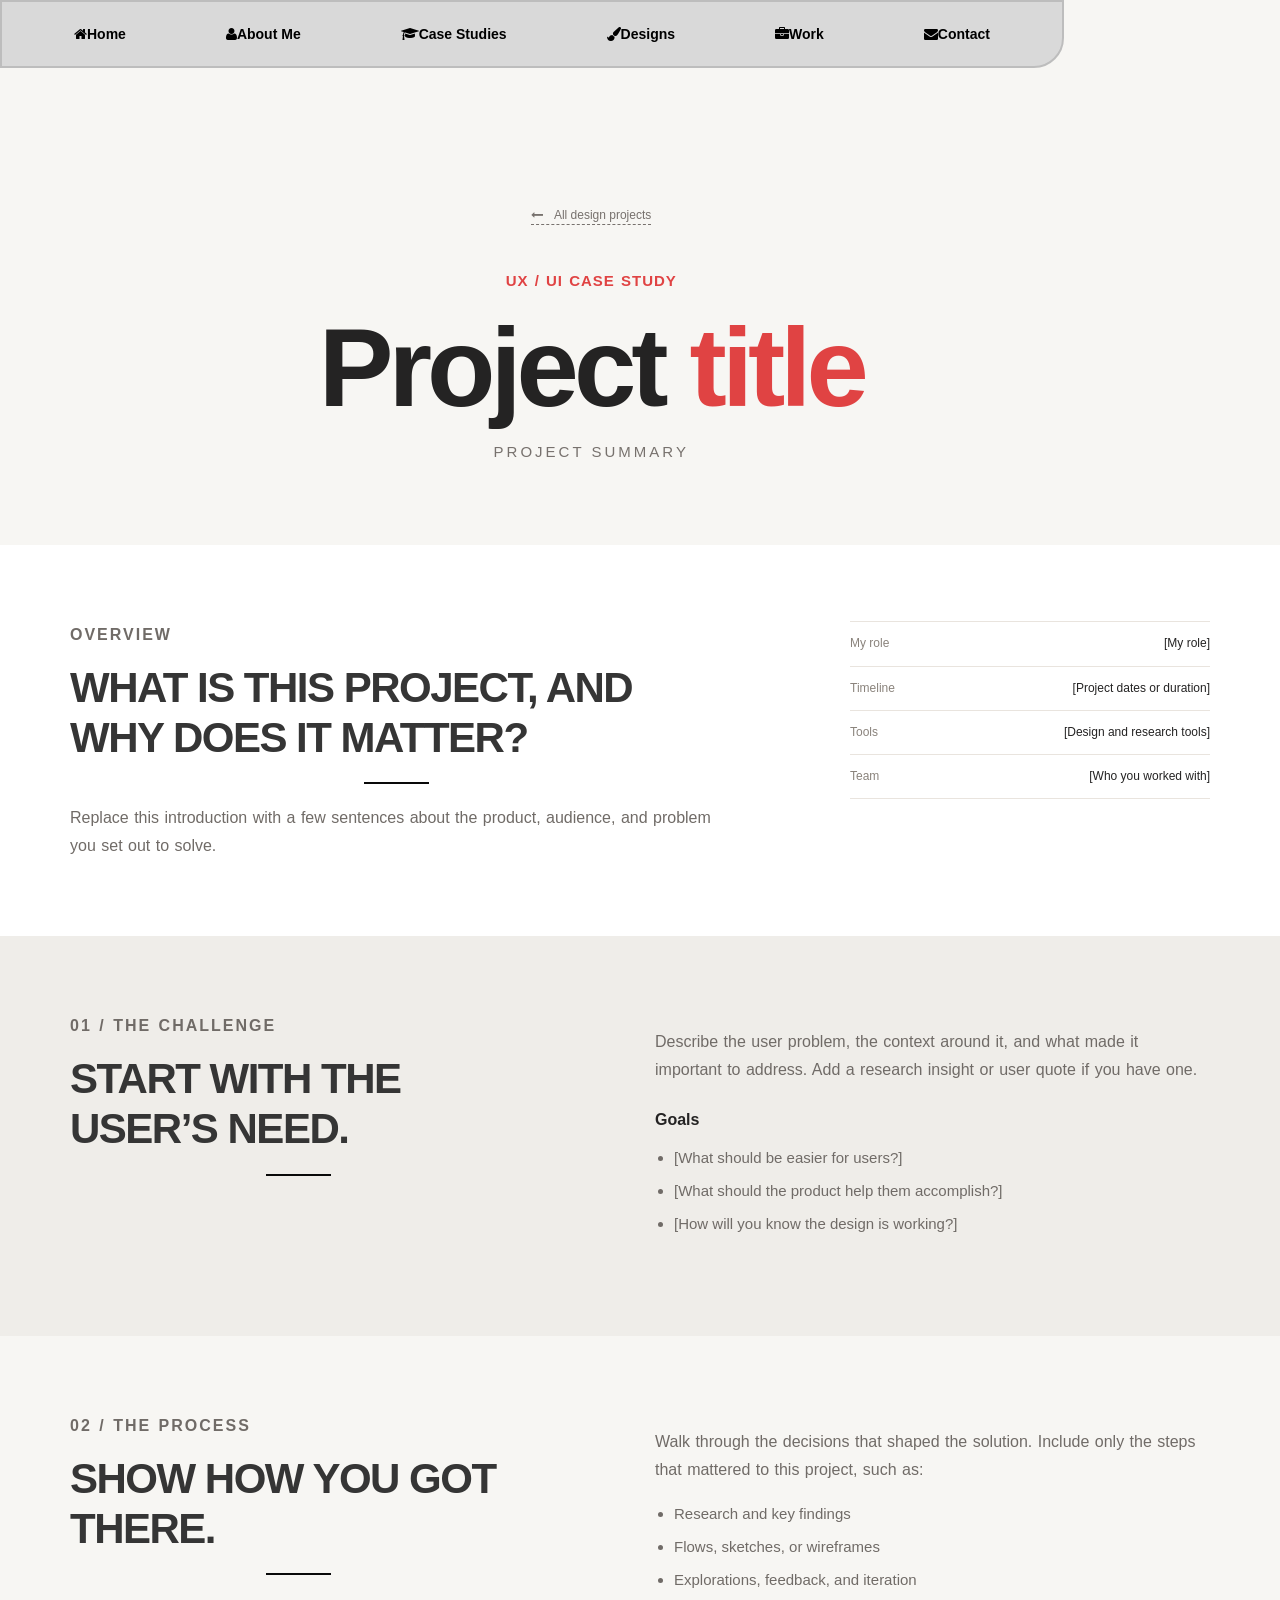
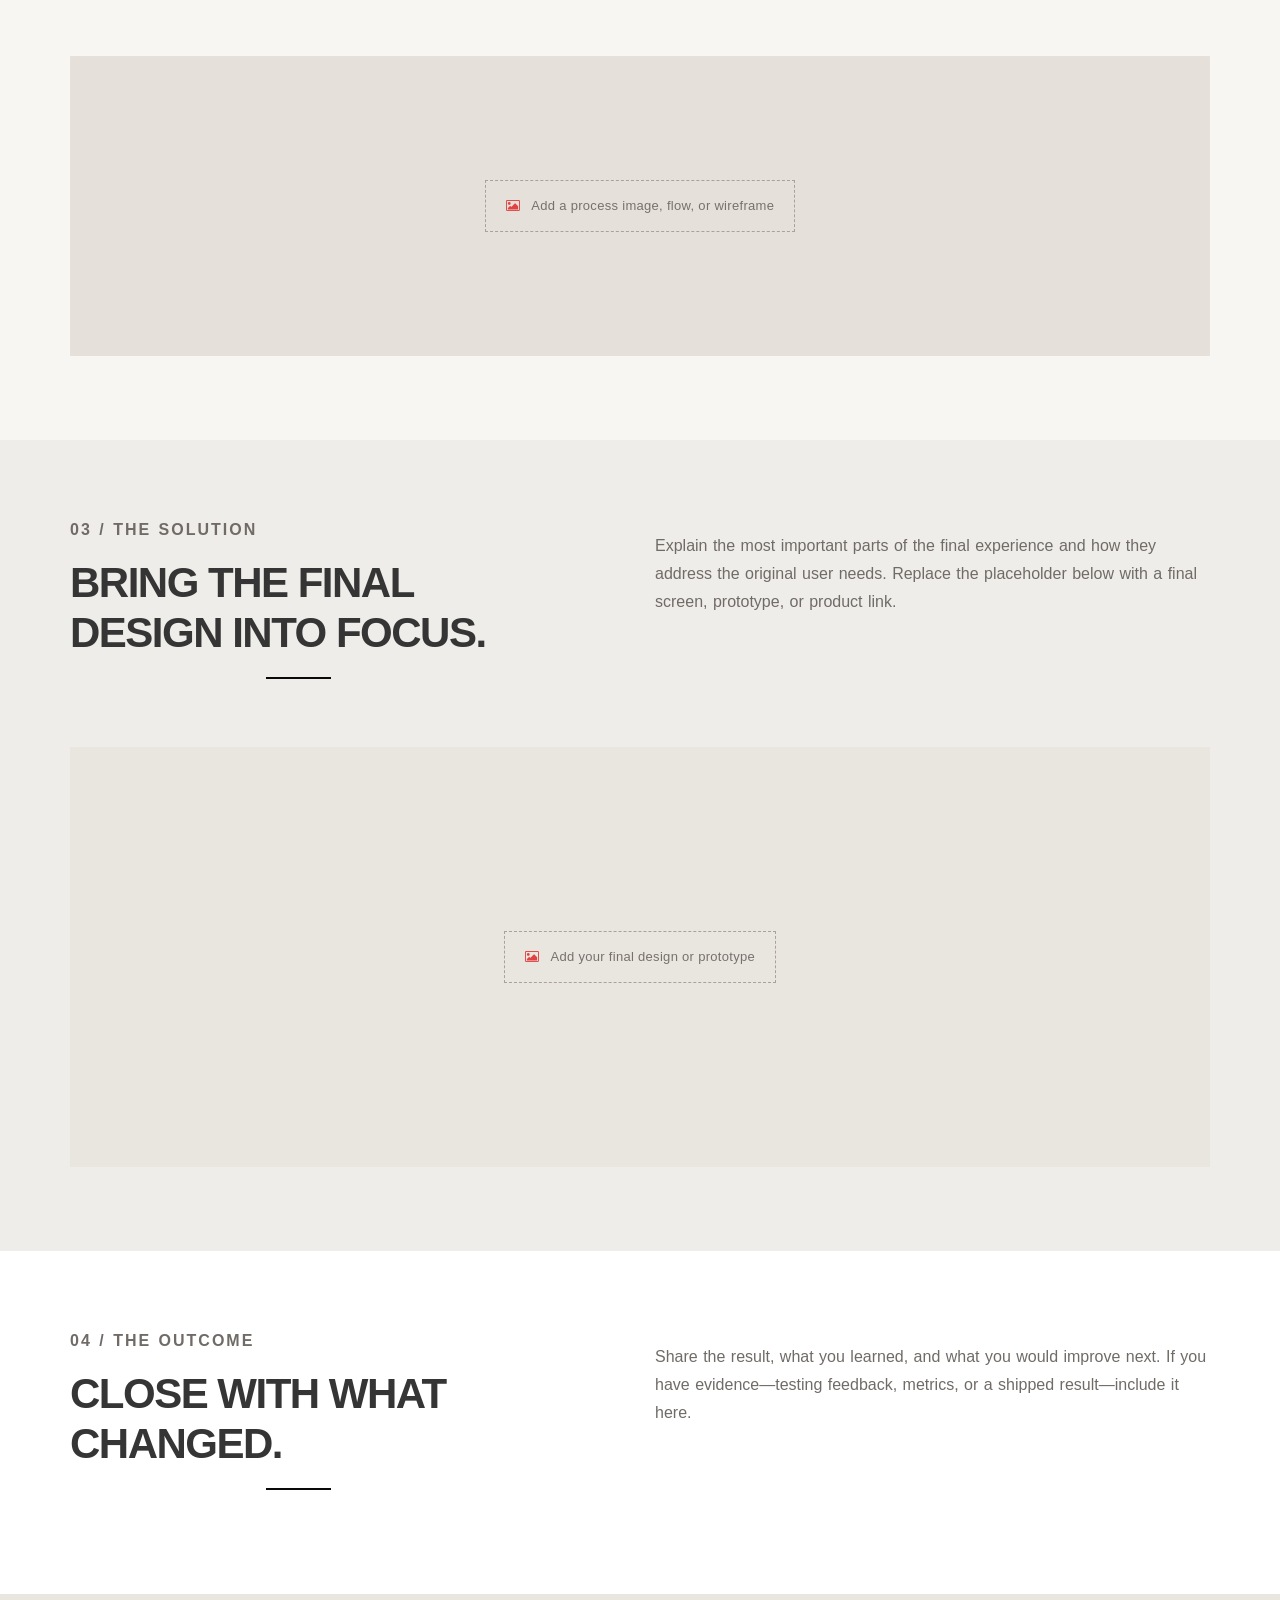
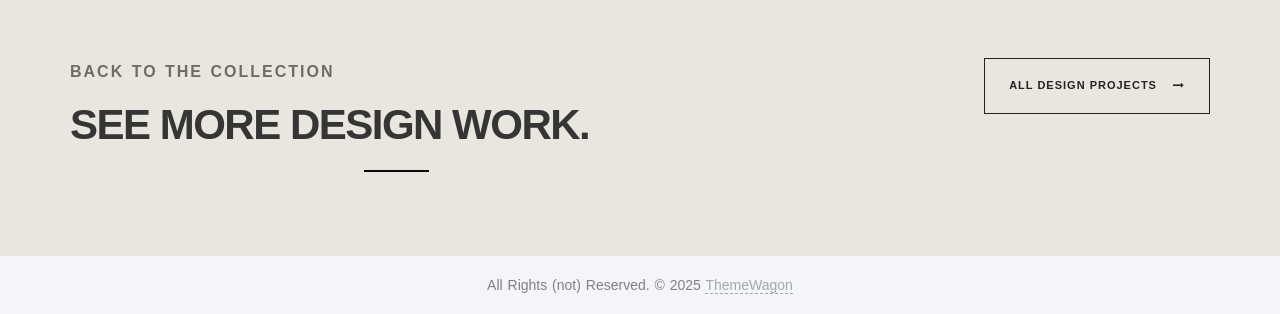
<file: design-project-template.html>
<!DOCTYPE html>
<html lang="en">
<head>
    <meta charset="UTF-8">
    <meta http-equiv="X-UA-Compatible" content="IE=edge">
    <meta name="viewport" content="width=device-width, initial-scale=1">
    <title>Project title - Alex's Design Portfolio</title>
    <link rel="icon" href="assets/images/favicon.svg" type="image/svg+xml">

    <link href="assets/bootstrap/css/bootstrap.min.css" rel="stylesheet">
    <link href="assets/font-awesome/css/font-awesome.min.css" rel="stylesheet">
    <link href="assets/css/style.css" rel="stylesheet">
    <link href="assets/css/animate.css" rel="stylesheet">
</head>
<body id="top" class="project-page">
    <header id="home">
        <div class="container-fluid">
            <div class="row">
                <div class="menu-wrap">
                    <nav class="static-navbar">
                        <div class="nav-container">
                            <div class="mobile-menu-toggle" id="mobileMenuToggle"></div>
                            <ul class="nav-links" id="navLinks">
                                <li><a href="index.html"><i class="fa fa-home"></i>Home</a></li>
                                <li><a href="aboutme.html"><i class="fa fa-user"></i>About Me</a></li>
                                <li><a href="casestudies.html"><i class="fa fa-graduation-cap"></i>Case Studies</a></li>
                                <li><a href="designs.html" aria-current="page"><i class="fa fa-paint-brush"></i>Designs</a></li>
                                <li><a href="work.html"><i class="fa fa-briefcase"></i>Work</a></li>
                                <li><a href="contact.html"><i class="fa fa-envelope"></i>Contact</a></li>
                            </ul>
                        </div>
                    </nav>
                </div>
            </div>
        </div>

        <section class="hero design-hero project-hero">
            <div class="container">
                <div class="row">
                    <div class="col-md-9 col-md-offset-1 inner">
                        <a class="project-back-link" href="designs.html"><i class="fa fa-long-arrow-left"></i> All design projects</a>
                        <p class="design-eyebrow">UX / UI case study</p>
                        <h1>Project <span>title</span></h1>
                        <h3><span>Project summary</span></h3>
                    </div>
                </div>
            </div>
        </section>
    </header>

    <main class="project-content">
        <section class="project-overview">
            <div class="container">
                <div class="row">
                    <div class="col-md-7">
                        <p class="design-eyebrow">Overview</p>
                        <h2>What is this project, and why does it matter?</h2>
                        <p>Replace this introduction with a few sentences about the product, audience, and problem you set out to solve.</p>
                    </div>
                    <div class="col-md-4 col-md-offset-1">
                        <dl class="project-meta">
                            <div><dt>My role</dt><dd>[My role]</dd></div>
                            <div><dt>Timeline</dt><dd>[Project dates or duration]</dd></div>
                            <div><dt>Tools</dt><dd>[Design and research tools]</dd></div>
                            <div><dt>Team</dt><dd>[Who you worked with]</dd></div>
                        </dl>
                    </div>
                </div>
            </div>
        </section>

        <section class="project-section project-section-muted">
            <div class="container">
                <div class="row">
                    <div class="col-md-5">
                        <p class="design-eyebrow">01 / The challenge</p>
                        <h2>Start with the user’s need.</h2>
                    </div>
                    <div class="col-md-6 col-md-offset-1">
                        <p>Describe the user problem, the context around it, and what made it important to address. Add a research insight or user quote if you have one.</p>
                        <h3>Goals</h3>
                        <ul class="project-list">
                            <li>[What should be easier for users?]</li>
                            <li>[What should the product help them accomplish?]</li>
                            <li>[How will you know the design is working?]</li>
                        </ul>
                    </div>
                </div>
            </div>
        </section>

        <section class="project-section">
            <div class="container">
                <div class="row">
                    <div class="col-md-5">
                        <p class="design-eyebrow">02 / The process</p>
                        <h2>Show how you got there.</h2>
                    </div>
                    <div class="col-md-6 col-md-offset-1">
                        <p>Walk through the decisions that shaped the solution. Include only the steps that mattered to this project, such as:</p>
                        <ul class="project-list">
                            <li>Research and key findings</li>
                            <li>Flows, sketches, or wireframes</li>
                            <li>Explorations, feedback, and iteration</li>
                        </ul>
                    </div>
                </div>
                <div class="project-image-placeholder" role="img" aria-label="Placeholder for process image or design artifact">
                    <span><i class="fa fa-picture-o"></i> Add a process image, flow, or wireframe</span>
                </div>
            </div>
        </section>

        <section class="project-section project-section-muted">
            <div class="container">
                <div class="row">
                    <div class="col-md-5">
                        <p class="design-eyebrow">03 / The solution</p>
                        <h2>Bring the final design into focus.</h2>
                    </div>
                    <div class="col-md-6 col-md-offset-1">
                        <p>Explain the most important parts of the final experience and how they address the original user needs. Replace the placeholder below with a final screen, prototype, or product link.</p>
                    </div>
                </div>
                <div class="project-image-placeholder project-final-placeholder" role="img" aria-label="Placeholder for final design image">
                    <span><i class="fa fa-picture-o"></i> Add your final design or prototype</span>
                </div>
            </div>
        </section>

        <section class="project-section project-outcome">
            <div class="container">
                <div class="row">
                    <div class="col-md-5">
                        <p class="design-eyebrow">04 / The outcome</p>
                        <h2>Close with what changed.</h2>
                    </div>
                    <div class="col-md-6 col-md-offset-1">
                        <p>Share the result, what you learned, and what you would improve next. If you have evidence—testing feedback, metrics, or a shipped result—include it here.</p>
                    </div>
                </div>
            </div>
        </section>

        <section class="design-cta project-next">
            <div class="container">
                <div class="row">
                    <div class="col-sm-7">
                        <p class="design-eyebrow">Back to the collection</p>
                        <h2>See more design work.</h2>
                    </div>
                    <div class="col-sm-5 design-cta-action">
                        <a href="designs.html" class="outline-btn">All design projects <i class="fa fa-long-arrow-right"></i></a>
                    </div>
                </div>
            </div>
        </section>
    </main>

    <footer>
        <div class="container">
            <div class="row">
                <div class="col-md-12 text-center">
                    <p>All Rights (not) Reserved. &copy; 2025 <a href="http://www.themewagon.com">ThemeWagon</a></p>
                </div>
            </div>
        </div>
    </footer>
</body>
</html>
</file>
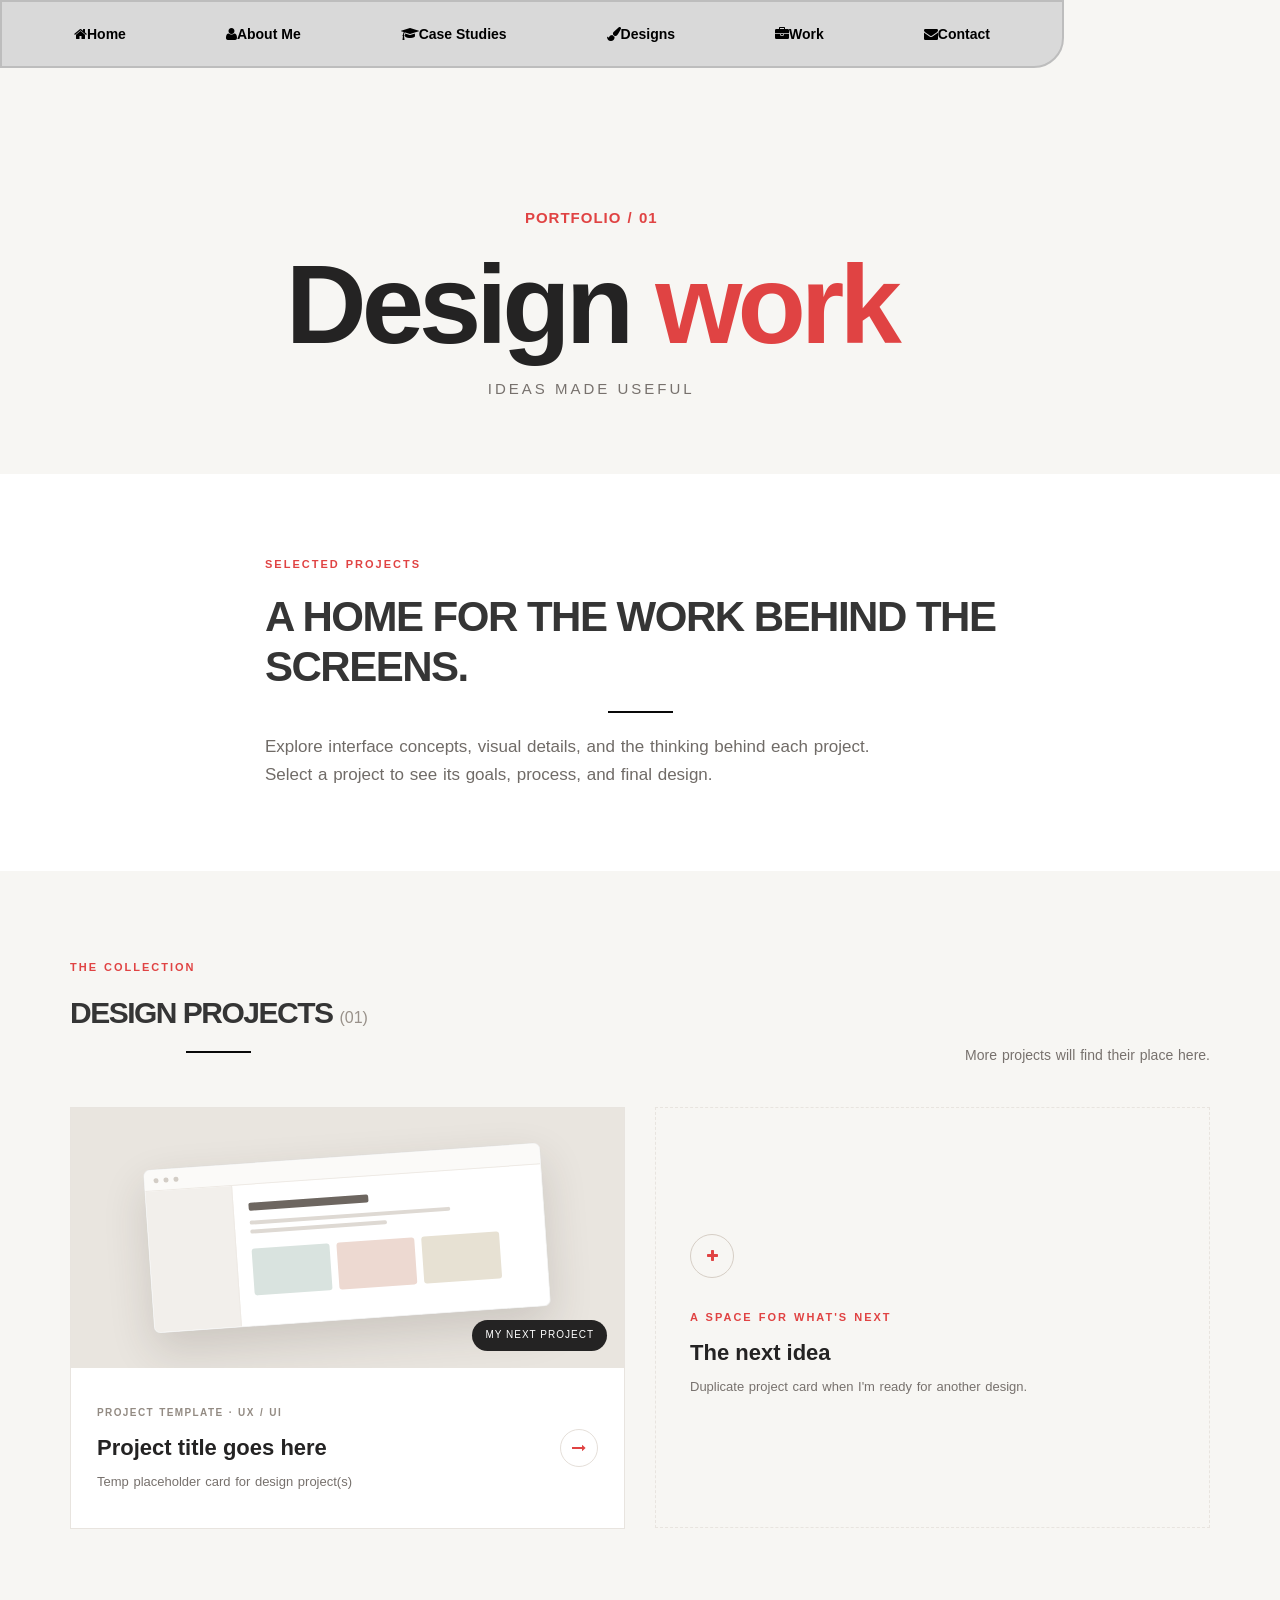
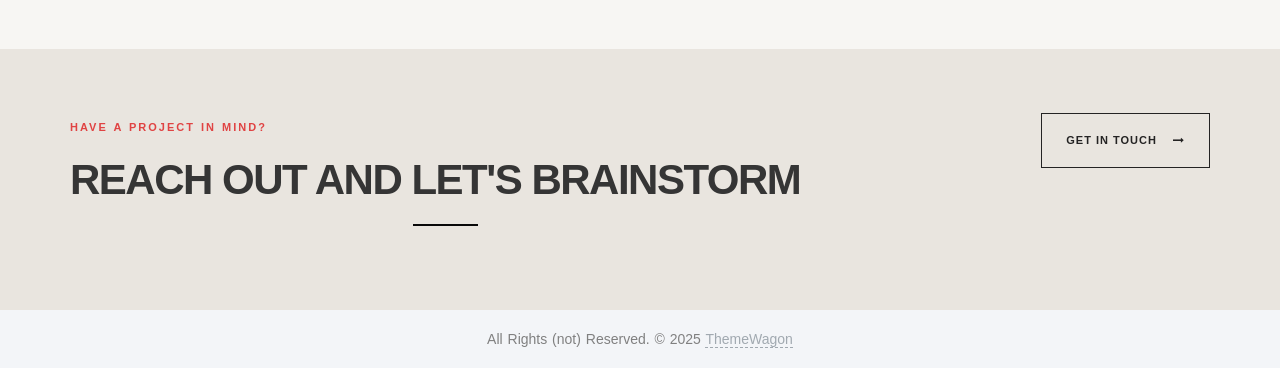
<file: designs.html>
<!DOCTYPE html>
<html lang="en">
<head>
    <meta charset="UTF-8">
    <meta http-equiv="X-UA-Compatible" content="IE=edge">
    <meta name="viewport" content="width=device-width, initial-scale=1">
    <title>Alex's Website - Designs</title>
    <link rel="icon" href="assets/images/favicon.svg" type="image/svg+xml">

    <link href="assets/bootstrap/css/bootstrap.min.css" rel="stylesheet">
    <link href="assets/font-awesome/css/font-awesome.min.css" rel="stylesheet">
    <link href="assets/css/style.css" rel="stylesheet">
    <link href="assets/css/animate.css" rel="stylesheet">
</head>
<body id="top" class="designs-page">
    <header id="home">
        <div class="container-fluid">
            <div class="row">
                <div class="menu-wrap">
                    <nav class="static-navbar">
                        <div class="nav-container">
                            <div class="mobile-menu-toggle" id="mobileMenuToggle"></div>
                            <ul class="nav-links" id="navLinks">
                                <li><a href="index.html"><i class="fa fa-home"></i>Home</a></li>
                                <li><a href="aboutme.html"><i class="fa fa-user"></i>About Me</a></li>
                                <li><a href="casestudies.html"><i class="fa fa-graduation-cap"></i>Case Studies</a></li>
                                <li><a href="designs.html" aria-current="page"><i class="fa fa-paint-brush"></i>Designs</a></li>
                                <li><a href="work.html"><i class="fa fa-briefcase"></i>Work</a></li>
                                <li><a href="contact.html"><i class="fa fa-envelope"></i>Contact</a></li>
                            </ul>
                        </div>
                    </nav>
                </div>
            </div>
        </div>

        <section class="hero design-hero" id="hero">
            <div class="container">
                <div class="row">
                    <div class="col-md-9 col-md-offset-1 inner">
                        <p class="design-eyebrow">Portfolio / 01</p>
                        <h1>Design <span>work</span></h1>
                        <h3><span>Ideas made useful</span></h3>
                    </div>
                </div>
            </div>
        </section>
    </header>

    <main>
        <section class="design-intro section-padding">
            <div class="container">
                <div class="row">
                    <div class="col-md-8 col-md-offset-2">
                        <p class="design-eyebrow">Selected projects</p>
                        <h2>A home for the work behind the screens.</h2>
                        <p class="design-intro-copy">Explore interface concepts, visual details, and the thinking behind each project. Select a project to see its goals, process, and final design.</p>
                    </div>
                </div>
            </div>
        </section>

        <section class="design-gallery" aria-label="Design project gallery">
            <div class="container">
                <div class="design-gallery-heading">
                    <div>
                        <p class="design-eyebrow">The collection</p>
                        <h2>Design projects <span>(01)</span></h2>
                    </div>
                    <p>More projects will find their place here.</p>
                </div>

                <div class="row">
                    <div class="col-sm-8 col-sm-offset-2 col-md-6 col-md-offset-0">
                        <a class="design-card" href="design-project-template.html" aria-label="Open the design project case study template">
                            <div class="design-card-art" aria-hidden="true">
                                <div class="art-window">
                                    <div class="art-window-top"><span></span><span></span><span></span></div>
                                    <div class="art-window-content">
                                        <div class="art-sidebar"></div>
                                        <div class="art-canvas">
                                            <div class="art-heading"></div>
                                            <div class="art-line"></div>
                                            <div class="art-line short"></div>
                                            <div class="art-blocks"><span></span><span></span><span></span></div>
                                        </div>
                                    </div>
                                </div>
                                <span class="art-label">My next project</span>
                            </div>
                            <div class="design-card-info">
                                <div>
                                    <p class="design-card-category">Project template · UX / UI</p>
                                    <h3>Project title goes here</h3>
                                    <p>Temp placeholder card for design project(s)</p>
                                </div>
                                <span class="design-card-link" aria-hidden="true"><i class="fa fa-long-arrow-right"></i></span>
                            </div>
                        </a>
                    </div>
                    <div class="col-sm-8 col-sm-offset-2 col-md-6 col-md-offset-0">
                        <div class="design-card design-card-empty" aria-label="Future design project placeholder">
                            <div class="empty-card-mark"><i class="fa fa-plus"></i></div>
                            <p class="design-eyebrow">A space for what's next</p>
                            <h3>The next idea</h3>
                            <p>Duplicate project card when I'm ready for another design.</p>
                        </div>
                    </div>
                </div>
            </div>
        </section>

        <section class="design-cta">
            <div class="container">
                <div class="row">
                    <div class="col-md-8">
                        <p class="design-eyebrow">Have a project in mind?</p>
                        <h2>Reach out and let's brainstorm</h2>
                    </div>
                    <div class="col-md-4 design-cta-action">
                        <a href="contact.html" class="outline-btn">Get in touch <i class="fa fa-long-arrow-right"></i></a>
                    </div>
                </div>
            </div>
        </section>
    </main>

    <footer>
        <div class="container">
            <div class="row">
                <div class="col-md-12 text-center">
                    <p>All Rights (not) Reserved. &copy; 2025 <a href="http://www.themewagon.com">ThemeWagon</a></p>
                </div>
            </div>
        </div>
    </footer>
</body>
</html>
</file>
<file: assets/css/style.css>
/*========================================================================*/



/* ///////////////////////////////////////////////////////////////////// 
// 03 - Preloader
/////////////////////////////////////////////////////////////////////*/

#preloader {
    position:fixed;
    left:0;
    top:0;
    z-index:99999999999;
    width:100%;
    height:100%;
    overflow:visible;
    background: #fff url('../img/preloader.gif') no-repeat center center;
}

/* ==========================================================================*/
   /* Original custom site styles (keep until current pages are audited) */
   html {
    scroll-padding-top: 70px; 
}

body {
    font-family: Arial, sans-serif;
    background-color: #d9d9d9;
    margin: 0;
    padding: 0;
    text-align: left; 
}

header {
    background-color: #ffffff;
    color: white;
    padding: 0px;
    text-align: center; 
}

/* Nav styles */
nav {
    background-color: #d9d9d9;
	border: 2px solid #bdbdbd;
	position: fixed;
    padding: 22px;
	z-index: 1000;

	border-radius: 0 0 30px 0; 
    max-width: 100%;
}

nav ul {
    list-style: none;
    margin: 0;
    padding: 0;
    display: flex;
    justify-content: center;
}

nav ul li {
    margin: 10px;
}

nav ul li a {
    text-decoration: none;
    color: black;
    font-weight: bold;
    padding: 10px;
}

nav ul li a:hover {
    color: white;
    background-color: #d9d9d9;
    border-radius: 5px;
}

/* Page styles */
.page-header {
    background-color: #d9d9d9;
    padding: 0px;
    margin: 0;
}

.contact-header {
    background-color: #fff2cc;
    padding: 20px;
    margin: 0;
}

/* Schedule grid styles */
.schedule-grid {
    display: grid;
    grid-template-columns: repeat(6, 1fr);
    margin: 20px 0;
}

.schedule-cell {
    border: 1px solid #ccc;
    padding: 10px;
    text-align: center;
    background-color: #f9f9f9;
}

.schedule-header .schedule-cell {
    font-weight: bold;
    background-color: #e0e0e0;
}

/* Classes container styles */
.classes-container {
    display: flex;
    flex-wrap: wrap;
    gap: 20px;
    justify-content: center;
}

.class-column {
    flex: 1;
    min-width: 250px;
}

/* Job card styles */
.job-card {
    background: white;
    border-radius: 8px;
    padding: 25px;
    margin-bottom: 30px;
    box-shadow: 0 4px 8px rgba(0,0,0,0.1);
    transition: transform 0.3s ease;
}

.job-card:hover {
    transform: translateY(-5px);
}

.job-title {
    color: #E04343;
    border-bottom: 2px solid #FFE800;
    padding-bottom: 10px;
    margin-bottom: 15px;
}

/* Timeline styles */
.timeline {
    position: relative;
    max-width: 800px;
    margin: 0 auto;
}

.timeline::before {
    content: '';
    position: absolute;
    width: 2px;
    background-color: #E04343;
    top: 0;
    bottom: 0;
    left: 50%;
    margin-left: -1px;
}

/* Hobbies styles */
.hobbies-container {
    max-width: 800px;
    margin: 0 auto;
    padding: 30px;
}

.hobbies-list {
    list-style: none;
    padding: 0;
    margin: 0;
}

.hobbies-list li {
    padding: 15px 20px;
    margin-bottom: 10px;
    background-color: white;
    border-radius: 5px;
    box-shadow: 0 2px 5px rgba(0,0,0,0.1);
    font-size: 18px;
    transition: all 0.3s ease;
}

.hobbies-list li:hover {
    transform: translateX(10px);
    box-shadow: 0 5px 15px rgba(0,0,0,0.1);
}

.hobbies-list i {
    color: #E04343;
    margin-right: 15px;
    width: 25px;
    text-align: center;
}

/* Response/mobile styles */
@media (max-width: 768px) {
    .hobbies-list li {
        font-size: 16px;
        padding: 12px 15px;
    }
    
    .hobbies-list i {
        margin-right: 10px;
    }
}

/* Contact page styles */
#contact-info {
    background-color: #f3f5f8;
}

.contact-media {
    margin: 40px auto;
    max-width: 600px;
}

.contact-gif {
    max-width: 100%;
    height: auto;
    border-radius: 8px;
    box-shadow: 0 4px 8px rgba(0,0,0,0.1);
    transition: transform 0.3s ease;
}

.contact-gif:hover {
    transform: scale(1.02);
}

figcaption {
    margin-top: 15px;
    font-style: italic;
    color: #666;
}

/* Contact Form Styles */
.contact-form {
    max-width: 600px;
    margin: 0 auto;
    padding: 30px;
    background: white;
    border-radius: 8px;
    box-shadow: 0 2px 10px rgba(0,0,0,0.1);
}

.contact-form input,
.contact-form textarea {
    width: 100%;
    padding: 12px;
    margin-bottom: 20px;
    border: 1px solid #ddd;
    border-radius: 4px;
}

.contact-form button {
    background-color: #E04343;
    color: white;
    border: none;
    padding: 12px 30px;
    border-radius: 4px;
    cursor: pointer;
    transition: background-color 0.3s;
}

.contact-form button:hover {
    background-color: #c0392b;
}
/* 
.static-navbar {
    background-color: #d9d9d9;
    position: fixed;
    width: 20%;
    top: 0;
    z-index: 1000;
    padding: 0px 0;
    box-shadow: 0 2px 5px rgba(0,0,0,0.2);
} */

/* .static-navbar .nav-container {
    max-width: 1200px;
    margin: 0 auto;
    padding: 10 20px;
    display: flex;
    justify-content: space-between;
    align-items: center;
} */
/* 
.static-navbar .nav-links {
    display: flex;
    list-style: none;
    margin:0px 0;
    padding: 0;
} */

.static-navbar .nav-links li {
    margin: 0 30px;
}

.static-navbar .nav-links a {
    color: black;
    text-decoration: none; 
    padding: 20px;
    border-radius: px;
    border: 0px solid #d9d9d9;
}

.static-navbar .nav-links a:hover {
    color: rgb(255, 255, 255);
    background-color: #d9d9d9;
    text-decoration: none;
}

/* Mobile menu styles */
@media (max-width: 992px) {
    .static-navbar .nav-links {
        flex-direction: column;
        width: 100%;
    }
    .static-navbar .nav-links a {
        width: 100%;
        text-align: center;
        margin: 5px 0;
    }
}

/* Valid field (green border) */
.is-valid {
    border-color: #28a745;
}

/* Invalid field (red border) */
.is-invalid {
    border-color: #dc3545;
}

/* Invalid message (red text) */
.help-block {
    color: #dc3545;
}
/* ==========================================================================
	Global Styles
========================================================================== */
a {
	color: #E04343;
	-webkit-transition:all 0.5s;
	-moz-transition:all 0.5s;
	-o-transition:all 0.5s;
	transition:all 0.5s;
	border-bottom: 1px dashed;
	outline:none!important;
}
a:hover,a:focus,a:active {
	color:#0D0D0D;
	text-decoration:none;
	outline:none!important;
}
p {
	color:#000000;
	word-spacing:1px;
	line-height:25px;
	font-size:14px;
}
h2 {
	font-size:15px;
	color:#353535!important;
	text-transform:uppercase;
	font-weight:bold;
}
h2::after {
	content:" ";
	border:solid 1px #090909;
	display:block;
	width:65px;
	margin:20px auto;
}
h6 {
	font-size:15px;
	color:#000000;
	text-transform:uppercase;
	font-weight:bold;
}
h6::after {
	content:" ";
	border:solid 1px #000000;
	display:block;
	width:65px;
	margin-top: 20px;
}
/* End original custom styles; the original theme styles continue below. */
/* ==========================================================================HTML5 display definitions========================================================================== */
article,aside,details,figcaption,figure,footer,header,hgroup,nav,section,summary {
	display:block;
}
audio,canvas,video {
	display:inline-block;
	*display:inline;
	*zoom: 1;
}
/* Remove excess height in iOS 5 devices. */
audio:not([controls]) {
	display:none;
	height:0;
}
[hidden] {
	display: none;
}
/* ==========================================================================Base========================================================================== */
html {
	font-size:100%;
	-webkit-text-size-adjust:100%;
	-ms-text-size-adjust:100%;
}
html,html a {
	-webkit-font-smoothing:antialiased;
	text-shadow:1px 1px 1px rgba(0,0,0,0.004);
}
html,button,input,select,textarea {
	font-family: Arial, sans-serif;
}
body {
	margin:0;
	font-family: Arial, sans-serif;
}
/* ==========================================================================Links========================================================================== */
a:focus {
	outline:thin dotted;
}
a:active,a:hover {
	outline: 0;
}
/* ==========================================================================Typography========================================================================== */
@import url(http://fonts.googleapis.com/css?family=Open+Sans:300,400);
h1 {
	font-size:2em;
	margin:0.67em 0;
	color:#353535;
}
h2 {
	font-size:1.5em;
	margin:0.83em 0;
}
h3 {
	font-size:1.17em;
	margin:1em 0;
}
h4 {
	font-size:1em;
	margin:1.33em 0;
}
h5 {
	font-size:0.83em;
	margin:1.67em 0;
}
h6 {
	font-size: 12px;
	margin:2.33em 0;
}
abbr[title] {
	border-bottom:1px dotted;
}
b,strong {
	font-weight:bold;
}
blockquote {
	margin:0em 55px;
	border-left:4px solid #CCCCCC;
}
dfn {
	font-style:italic;
}
mark {
	background:#ff0;
	color:#000;
}
p,pre {
	margin:1em 0;
}
code,kbd,pre,samp {
	font-family:monospace,serif;
	_font-family:'courier new',monospace;
	font-size:1em;
}
pre {
	white-space:pre;
	white-space:pre-wrap;
	word-wrap:break-word;
}
q {
	quotes:none;
}
q:before,q:after {
	content:'';
	content:none;
}
small {
	font-size:75%;
}
sub,sup {
	font-size:75%;
	line-height:0;
	position:relative;
	vertical-align:baseline;
}
sup {
	top:-0.5em;
}
sub {
	bottom:-0.25em;
}
p {
	font-size: 14px;
	font-weight:100;
	line-height: 28px!important;
}
/* ==========================================================================Lists========================================================================== */
dl,menu,ol,ul {
	margin:1em 0;
}
dd {
	margin:0 0 0 40px;
}
menu,ol,ul {
	padding:0 0 0 40px;
}
nav ul,nav ol {
	list-style:none;
	list-style-image: none;
}
/* ==========================================================================Embedded content========================================================================== */
img {
	border:0;
	-ms-interpolation-mode:bicubic;
}
svg:not(:root) {
	overflow: hidden;
}
/* ==========================================================================Figures========================================================================== */
figure {
	margin: 0;
}
/* ==========================================================================Forms========================================================================== */
form {
	margin:0;
}
fieldset {
	border:1px solid #c0c0c0;
	margin:0 2px;
	padding:0.35em 0.625em 0.75em;
}
legend {
	border:0;
	padding:0;
	white-space:normal;
	*margin-left:-7px;
}
button,input,select,textarea {
	font-size:100%;
	/margin:0;
	vertical-align:baseline;
	*vertical-align:middle;
}
button,input {
	line-height:normal;
}
button,html input[type="button"],input[type="reset"],input[type="submit"] {
	-webkit-appearance:button;
	cursor:pointer;
	*overflow:visible;
}
button[disabled],input[disabled] {
	cursor:default;
}
input[type="checkbox"],input[type="radio"] {
	box-sizing:border-box;
	padding:0;
	*height:13px;
	*width:13px;
}
input[type="search"] {
	-webkit-appearance:textfield;
	-moz-box-sizing:content-box;
	-webkit-box-sizing:content-box;
	box-sizing:content-box;
}
input[type="search"]::-webkit-search-cancel-button,input[type="search"]::-webkit-search-decoration {
	-webkit-appearance:none;
}
button::-moz-focus-inner,input::-moz-focus-inner {
	border:0;
	padding:0;
}
textarea {
	overflow:auto;
	vertical-align: top;
}
/* ==========================================================================Tables========================================================================== */
table {
	border-collapse:collapse;
	border-spacing: 0;
}
/* ==========================================================================Section Styles========================================================================== */
.section-padding {
	padding:90px 0 100px
}
.dark-bg {
	background:#f3f5f8;
}
.light-bg {
	background-color:#fff;
}
.dark-box {
	background: #F3F5F8;
	-webkit-box-shadow: 0px 3px 0px 0px #E04343;
	-moz-box-shadow: 0px 3px 0px 0px #E04343;
	box-shadow: 0px 3px 0px 0px #E04343;
	padding:20px 0;
}
.dark-box:hover,.dark-box:focus {
	-webkit-box-shadow: 0px 3px 0px 0px #FFE801;
	-moz-box-shadow: 0px 3px 0px 0px #FFE801;
	box-shadow: 0px 3px 0px 0px #FFE801;
}
.box-hover {
	transition:all 500ms ease-in-out;
	-webkit-transition:all 500ms ease-in-out;
	-moz-transition:all 500ms ease-in-out;
	-o-transition:all 500ms ease-in-out;
}
.box-hover:hover,.box-hover:focus {
	transform:translate(0,-15px);
	-webkit-transform:translate(0,-15px);
	-ms-transform:translate(0,-15px);
}
.wrapper {
	height:650px;
}
.nopadding {
	padding:0;
}
.inner {
	padding-top: 138px;
}
/* ==========================================================================Navigation========================================================================== */
.menu-wrap a {
	color:#555d7c;
	outline:none!important;
}
.menu-wrap a:hover,.menu-wrap a:focus {
	color: #E04343;
}
.content-wrap {
	overflow-y:scroll;
	-webkit-overflow-scrolling:touch;
	-webkit-transition:-webkit-transform 0.4s;
	transition:transform 0.4s;
	-webkit-transition-timing-function:cubic-bezier(0.7,0,0.3,1);
	transition-timing-function:cubic-bezier(0.7,0,0.3,1);
}
.content {
	position:relative;
	background:#b4bad2;
	padding-bottom: 12em;
}
/* Common styles for menu button and menu-wrap */
/* .menu-button,.menu-wrap {
	position:fixed;
	width:2.5em;
	height:2.25em;
	font-size:1.5em;
	-webkit-transform:translate3d(1.5em,1.5em,0);
	transform: translate3d(1.5em,1.5em,0);
} */
 
/* Menu Button */
.menu-button {
	z-index:1000;
	margin:0;
	padding:0;
	border:none;
	text-indent:2.5em;
	color:transparent;
	background:transparent;
}
.menu-button::before {
	position:absolute;
	top:0.5em;
	right:0.5em;
	bottom:0.5em;
	left:0.5em;
	background: linear-gradient(#E04343 20%,rgba(0, 0, 0, 0) 20%,rgba(0, 0, 0, 0) 40%,#E04343 40%,#E04343 60%,rgba(0, 0, 0, 0) 60%,rgba(0, 0, 0, 0) 80%,#E04343 80%);
	content:'';
}
.menu-button:hover {
	opacity: 0.6;
}
/* Menu */
.menu-wrap {
	z-index:999;
	background: rgba(255, 255, 255, 1);
	-webkit-transition:width 0.4s,height 0.4s,-webkit-transform 0.4s;
	transition:width 0.4s,height 0.4s,transform 0.4s;
	-webkit-transition-timing-function:cubic-bezier(0.7,0,0.3,1);
	transition-timing-function:cubic-bezier(0.7,0,0.3,1);
}
.menu {
	height:100%;
	overflow:hidden;
	font-size:0.75em;
}
.icon-list {
	float:right;
	padding:2.5em 2em 0 6em;
}
.icon-list a {
	opacity:0;
	display:inline-block;
	padding:0 0.2em;
	margin:0 15px;
	text-align:center;
	font-size:1.2em;
	color: #353535;
}
.icon-list a span {
	display:block;
	text-transform:uppercase;
	letter-spacing:1px;
	font-size:0.5em;
	font-weight:700;
	padding-top: 0.5em;
}
/* Shown menu */
.show-menu .content-wrap {
	-webkit-transition-delay:0s;
	transition-delay:0s;
	-webkit-transform:translate3d(0,125px,0);
	transform:translate3d(0,125px,0);
}
.show-menu .menu-wrap {
	width:100%;
	height:125px;
	-webkit-transform:translate3d(0,0,0);
	transform:translate3d(0,0,0);
	-webkit-transition-delay:0s;
	transition-delay:0s;
	border-bottom: 1px solid #E04343;
}
.show-menu .icon-list a {
	opacity:1;
	-webkit-transition:opacity 0.4s 0.4s;
	transition:opacity 0.4s 0.4s;
}
.show-menu .icon-list a:nth-child(2) {
	-webkit-transition-delay:0.42s;
	transition-delay:0.42s;
}
.show-menu .icon-list a:nth-child(3) {
	-webkit-transition-delay:0.44s;
	transition-delay:0.44s;
}
.show-menu .icon-list a:nth-child(4) {
	-webkit-transition-delay:0.46s;
	transition-delay:0.46s;
}
.show-menu .icon-list a:nth-child(5) {
	-webkit-transition-delay:0.48s;
	transition-delay:0.48s;
}
.show-menu .icon-list a:nth-child(6) {
	-webkit-transition-delay:0.5s;
	transition-delay: 0.5s;
}
/* ==========================================================================Hero========================================================================== */
.hero {
	background: url('../img/header-bg.jpg') right bottom no-repeat;
	background-size: contain;
	padding:30px 0 30px 0;
	height:auto;
	background-color: #FBFBFB;
}
.hero h1 {
	font-size: 150px;
	letter-spacing: -6px;
	margin: 0;
	font-weight: 700;
	line-height: 1.05;
	text-transform: none;
}
.hero h1 span {
	color:#a1a9b0;
	/* display:inline-block; */
}
.hero h3 {
	font-size: 20px;
	margin:0;
	padding:0;
	opacity:0.5;
	color: #E04343;
	letter-spacing: 18px;
	line-height: 50px;
	text-transform: uppercase;
}
.hero p {
	letter-spacing:1px;
	color:#fff;
	font-size: 15px;
}
/* Boucing Arrow Animation */
@keyframes arrowbounce {
	from {
		-webkit-transform:translateY(0);
		-moz-transform:translateY(0);
		transform:translateY(0);
	}
	to {
		-webkit-transform:translateY(-20px);
		-moz-transform:translateY(-20px);
		transform:translateY(-20px);
	}
}
@-moz-keyframes arrowbounce {
	/* Firefox */ from {
		-webkit-transform:translateY(0);
		-moz-transform:translateY(0);
		transform:translateY(0);
	}
	to {
		-webkit-transform:translateY(-20px);
		-moz-transform:translateY(-20px);
		transform:translateY(-20px);
	}
}
@-webkit-keyframes arrowbounce {
	/* Safari and Chrome */ from {
		-webkit-transform:translateY(0);
		-moz-transform:translateY(0);
		transform:translateY(0);
	}
	to {
		-webkit-transform:translateY(-20px);
		-moz-transform:translateY(-20px);
		transform:translateY(-20px);
	}
}
@-o-keyframes arrowbounce {
	/* Opera */ from {
		-webkit-transform:translateY(0);
		-moz-transform:translateY(0);
		transform:translateY(0);
	}
	to {
		-webkit-transform:translateY(-20px);
		-moz-transform:translateY(-20px);
		transform:translateY(-20px);
	}
}
.scrollto {
	padding: 150px 0px 0px 0px;
	display:block;
	color:#FFF;
	text-decoration:none;
	width:200px;
	margin:0 auto;
	border-bottom: none;
}
.scrollto--arrow {
	padding:10px;
}
.scrollto--arrow img {
	animation:arrowbounce 1s alternate infinite;
	-moz-animation:arrowbounce 1s alternate infinite;
	/* Firefox */-webkit-animation:arrowbounce 1s alternate infinite;
	/* Safari and Chrome */-o-animation: arrowbounce 1s alternate infinite;
	/* Opera */
}
/* ==========================================================================Intro========================================================================== */
.intro p {
	margin:50px 0 0;
}
h1.arrow {
	font-size: 16px;
	text-transform:uppercase;
	color:#000000;
	letter-spacing: 4px;
	background:url('../img/h1-bg.png') no-repeat center bottom;
	padding-bottom:30px;
	font-weight: bold;
}
h1.arrow span {
    color: #E04343;
}
/* ==========================================================================About========================================================================== */
.about-image {
	height:400px;
	-webkit-background-size:cover;
	-moz-background-size:cover;
	-o-background-size:cover;
	background-size:cover;
}
.color-bg {
	background: #E04343;
}

.color-bg a {
    color: #FFE800;
}
.color-bg h6, .color-bg p {
    color: white;
}
.color-bg h6::after{
	border-color: #fff;
}
.color-bg .weight-outline-btn {
    color: white;
    border-color: white;
}
.color-bg .weight-outline-btn:hover {
  background: #FFF;
  color: #E04343;
  border-color: rgba(0, 0, 0, 0);
}
.about-text {
	padding:20px 50px 25px 50px;
}
.about-text h1 {
	text-transform:uppercase;
	font-size:24px;
	color: #d9d9d9;
}
.color-bg h1.arrow span {
    color: #000000;
}
.color-bg h1.arrow {
    color: #FFF;
}
/* ==========================================================================Services========================================================================== */
.services {
	margin-top:80px;
	margin-bottom:40px;
}
.services .icon {
	position:relative;
	width:175px;
	height:175px;
	margin:0 auto;
	text-align:center;
	line-height:180px;
	font-size:56px;
	color:#fff;
	border-radius:50%;
	box-shadow:0 0 0 0 rgba(0,0,0,0.0);
	margin-bottom:40px;
	-webkit-transition:all .3s ease-out;
	transition:all .3s ease-out;
	border: 1px solid #E04343;
	color: #E04343;
}
.services .item:hover .icon {
	background: #E04343;
	border: 1px solid #E04343;
}
.services .item [class*=fa] {
	-webkit-transition:all .3s ease-out;
	transition:all .3s ease-out;
}
.services .item:hover [class*=fa] {
	-webkit-transform:scale(1.2);
	transform:scale(1.2);
	-webkit-transition:all .3s ease-out;
	transition:all .3s ease-out;
	color:#fff;
}
.features-wrapper {
	margin:70px 0 0;
}
i.respons {
	position:relative;
	width:35px;
	height:35px;
	margin:0 auto;
	line-height:35px;
	text-align:center;
	font-size:15px;
	color:#fff;
	border-radius:50%;
	-webkit-transition:all .3s ease-out;
	transition:all .3s ease-out;
	border:1px solid #CCCCCC;
	color: #CCCCCC;
}
/* ==========================================================================iPhone Section========================================================================== */
.iphone {
	width:50%;
	background:#f3f5f8;
	float:left;
	height:100%;
	box-shadow:inset -15px -11px 40px -6px rgba(0,0,0,0.1);
	-moz-box-shadow:inset -15px -11px 40px -6px rgba(0,0,0,0.1);
	-webkit-box-shadow:inset -15px -11px 40px -6px rgba(0,0,0,0.1);
	z-index:1;
}
.fluid-white {
	width:50%;
	background:#fff;
	float:right;
	height:100%;
	z-index:2;
}
.responsive-services {
	position: relative;
}
/* ==========================================================================Portfolio========================================================================== */
.swag {
	padding:75px 0;
}
.swag h1 {
	text-transform:uppercase;
	letter-spacing:5px;
}
.swag h1 span {
	display:block;
	font-size:25px;
	margin-top:20px;
}
.down-arrow-btn {
	width:auto;
	height:40px;
	background:rgba(0,0,0,0.6);
	display:inline-block;
	margin:15px 5px 15px 5px;
	color:#fff;
	font-size:16px;
	line-height:40px;
	padding:0px 10px;
	text-align:center;
}
.down-arrow-btn:hover,.down-arrow-btn:focus {
	color:#fff;
	background:rgba(0,0,0,1);
}
.portfolio img {
	height:300px;
	width:100%;
}
img.grayscale {
	filter:url("data:image/svg+xml;utf8,<svg xmlns=\'http://www.w3.org/2000/svg\'><filter id=\'grayscale\'><feColorMatrix type=\'matrix\' values=\'0.3333 0.3333 0.3333 0 0 0.3333 0.3333 0.3333 0 0 0.3333 0.3333 0.3333 0 0 0 0 0 1 0\'/></filter></svg>#grayscale");
	/* Firefox 3.5+,IE10 */ filter:gray;
	/* IE6-9 */ -webkit-filter:grayscale(100%);
	/* Chrome 19+& Safari 6+*/ -webkit-transition:all .6s ease;
	/* Fade to color for Chrome and Safari */ -webkit-backface-visibility:hidden;
	/* Fix for transition flickering */
}
img.grayscale:hover {
	filter:none;
	-webkit-filter:grayscale(0%);
}
.row-offset-0 {
	margin-left:0;
	margin-right:0;
}
.row-offset-0>* {
	padding-left:0;
	padding-right:0;
}
.effects {
	padding-left:15px;
}
.effects .img {
	position:relative;
	position:relative;
	z-index:1;
	overflow:hidden;
}
.effects .img:nth-child(n) {
	margin-right:5px;
}
.effects .img:first-child {
	margin-left:-15px;
}
.effects .img:last-child {
	margin-right:0;
}
.effects .img img {
	display:block;
	margin:0;
	padding:0;
	height:auto;
}
.overlay {
	display:block;
	position:absolute;
	z-index:20;
	filter:none!important;
	-webkit-filter:grayscale(0%);
	overflow:hidden;
	transition:all 0.5s;
	-webkit-transition:all 0.5s;
	-moz-transition:all 0.5s;
	-o-transition:all 0.5s;
}
.overlay-effect .img i {
	font-size:30px;
}
.overlay-effect .overlay {
	bottom:0;
	left:0;
	right:0;
	width:100%;
	height:100%;
	opacity:0;
}
.overlay-effect .overlay a.expand {
	left:0;
	right:0;
	bottom:47%;
	margin:0 auto -30px auto;
}
.overlay-effect .img.hover .overlay {
	height:100%;
	opacity:1;
}
.img img {
	width:-webkit-calc(100%+40px) !important;
	width:calc(100%+40px) !important;
	-webkit-transition:opacity 0.35s,-webkit-transform 0.35s;
	transition:opacity 0.35s,transform 0.35s;
	-moz-transition:opacity 0.35s,-moz-transform 0.35s;
	-o-transition:opacity 0.35s,-o-transform 0.35s;
	-webkit-transform:translate3d(-40px,0,0);
	transform:translate3d(-40px,0,0);
	-ms-transform:translate3d(-40px,0,0);
}
.img:hover img {
	-webkit-transform:translate3d(0,0,0);
	transform:translate3d(0,0,0);
	-ms-transform:translate3d(-40px,0,0);
}
.hype {
	position:absolute;
	left:0;
	right:0;
	margin-left:auto;
	margin-right:auto;
	top: 50px;
}
/* ==========================================================================Subscribe========================================================================== */
.subscribe {
	padding-top:75px;
}
.subscribe h1 {
	color: #FFFFFF;
	margin-bottom:40px;
}
.subscribe h1 span {
	display:block;
	font-size:15px;
	text-transform:uppercase;
	font-weight:bold;
	margin-top:20px;
	letter-spacing:1px;
}
.subscribe input[type=text] {
	background-color:rgba(255,255,255,0.1);
	border: solid 1px #000000;
	padding:20px;
	width:30%;
	color:#808080;
}

.subscribe input[type=text]:focus {
    outline: none;
}
.subscribe input[type=submit] {
	background: #ffffff;
	border: solid 1px #c8c7c7;
	padding:20px;
	color: #E04343;
	text-transform:uppercase;
	letter-spacing:1px;
	transition:all 0.5s ease;
	-moz-transition:all 0.5s ease;
	-webkit-transition:all 0.5s ease;
	-o-transition:all 0.5s ease;
}
.subscribe input[type=submit]:hover {
	background: rgba(255, 255, 255, 0.9);
	border: solid 1px #000000;
	color: #E04343;
}
/* ==========================================================================CTA========================================================================== */
.spacer-cta {
	background-color: #d9d9d9;
	padding:70px 0;
}
.outline-btn {
	display:inline-block;
	padding:25px 40px;
	color: #000000;
	border: solid 1px #000000;
	text-transform:uppercase;
	font-weight:bold;
	letter-spacing:1px;
}
.outline-btn:hover,.outline-btn:focus {
	color: #ffffff;
	border: solid 1px #000000;
	background: #000000;
}
.weight-outline-btn {
	display:inline-block;
	padding:20px 30px;
	color:#8C8C8C;
	border:solid 1px #8C8C8C;
	text-transform:uppercase;
	font-weight:bold;
	letter-spacing:1px;
}
.weight-outline-btn:hover,.outline-btn:focus {
	color:#424242;
	border: solid 1px #424242;
}
/* ==========================================================================Team========================================================================== */
.team img {
	margin-bottom:20px;
}
ul.social-buttons {
	list-style:none;
	margin:0;
	padding:0;
}
ul.social-buttons li {
	display:inline-block;
	margin-right:10px;
}
ul.social-buttons li:last-child {
	margin-right:0;
}
.social-btn {
	width:40px;
	height:40px;
	background: #E04343;
	display:inline-block;
	color:#fff;
	font-size:17px;
	line-height:40px;
	text-align:center;
}
.social-btn:hover,.social-btn:focus {
	background: rgba(255, 232, 0, 1);
	color: #E04343;
}
.social {
	margin-top: 25px
}
/* ==========================================================================Contact========================================================================== */
.up-btn {
	width:55px;
	height:55px;
	background: rgba(255, 255, 255, 0.9);
	display:block;
	margin:0 auto;
	color: #E04343;
	font-size:18px;
	line-height:52px;
	text-align:center;
	position:absolute;
	top:-26px;
	left:0;
	right:0;
	margin-left:auto;
	margin-right:auto;
}
.up-btn:hover,up-btn:focus {
	color: rgb(255, 255, 255);
	background: #000000;
}
.contact-details {
	margin:70px 0;
}
.contact-details h2 {
	font-size:20px;
}
.contact-details h2 span {
	display:block;
	color:#545454;
	text-transform:uppercase;
	letter-spacing:1px;
	font-size:14px;
	margin-top:15px;
}
.contact-wrap {
	position:relative;
}
#googlemaps {
	width:100%;
	height:300px;
	left:15px;
	bottom:25px;
}
.contact {
	margin-top:-20px!important;
}
.contact label {
	float:left;
}
.contact .form-control {
	margin-bottom:20px;
	border:1px solid #cbcbcb;
	height:45px;
}
.contact textarea.form-control {
	height: 310px;
}

/* Inputs styles */
.contact .form-control {
	border-radius:0!important;
	;
	-webkit-box-shadow:none;
	box-shadow:none;
}
.contact .form-control:focus {
	-webkit-box-shadow:none;
	box-shadow:none;
	border:1px solid #B0B0B0;
}

.btn-send{
	background:#E04343;
	color: white;
	transition: all 0.4s;
	border-radius: 0;
	float: right;
}

.btn-send:hover{
	background: #FFE800;
	color: #E04343
}

button,button:focus,button:hover,button:active {
	outline: none!important;
}
/* ==========================================================================Footer========================================================================== */
footer a {
	color:#a1a9b0;
}
footer {
	background-color:#f3f5f8;
	padding:1px 0px;
}
footer p {
	color: #808080;
}
/* ==========================================================================FlexSlider Custom CSS========================================================================== */
#servicesSlider {
	margin-top:70px;
}
ul.slides li {
	margin-bottom:20px;
}
.features-slider {
	position:relative;
	padding:11% 100px 10% 100px;
	height:400px;
	background-color:#3F6184;
}
.features-slider ul {
	margin:0;
	padding:0;
	list-style:none;
}
.features-slider ul li {
	width:100%;
}
.features-slider li h1 {
	margin-bottom:15px;
	color:#fff;
	font-weight:400;
	font-size:22px;
}
.features-slider li p {
	color:#fff;
	font-size:14px;
}
#clientSlider .flex-control-nav {
	text-align:left;
}
#clientSlider .flex-control-nav li:first-child {
	margin:0px 4px 0px 0px;
}
#clientSlider small {
	font-size: 12px;
	font-weight: bold;
}
.flex-control-paging li a.flex-active {
    background: #E04343;
    border-color: #E04343;
}

.color-bg .flex-control-paging li a{
    background: white;
    border-color: white;
}

.color-bg .flex-control-paging li a.flex-active {
    background: #FFE800;
    border-color: #FFE800;
}
/* ==========================================================================Waypoints========================================================================== */
.wp1,.wp2,.wp3,.wp4,.wp5,.wp6 {
	visibility:hidden;
}
.bounceInLeft,.bounceInRight,.fadeInUp,.fadeInUpDelay,.fadeInDown,.fadeInUpD,.fadeInLeft,.fadeInRight {
	visibility:visible;
}
.delay-05s {
	animation-delay:0.5s;
	-webkit-animation-delay:0.5s;
}
.delay-1s {
	animation-delay:1s;
	-webkit-animation-delay:1s;
}
.wp3 {
	background:url('../img/iphone-bg.png') no-repeat center center;
	background-position:200px 10px;
	height: 100%;
}
/* ==========================================================================Responsive========================================================================== */
/* 320px (iPhone) */
@media screen and (max-width:414px) {
	.scrollto {
		padding: 95px 0px 0px 0px;
	}

	.hero h1 {
		font-size: 100px;
		line-height: 1.05;
		margin-top: 65px;
}
}
/* 480px (WVGA - Low End Windows Phone) */
@media screen and (max-width:480px) {
	.wrapper {
		background:#f3f5f8;
		height:640px;
	}
	.iphone {
		display:none;
	}
	.fluid-white {
		display:none;
	}
	.wp2,.wp4,.wp5,.light-box {
		margin-bottom: 30px;
	}
}
/* xGA iPad */
@media screen and (max-width:1024px) {
	.wp3 {
		background-position:50px 0;
	}
	.swag {
		background-attachment:scroll;
	}
	.subscribe {
		background-attachment: scroll;
	}
}
/* 1200px (Small Desktop,Netbook) */
@media screen and (max-width:1280px) {
	.wp3 {
		background-position: 50px 0;
	}
}
/* Bootstrap 990px Breakpoint to 480px */
@media screen and (min-width:480px) and (max-width:991px) {
	.iphone {
		display:none;
	}
	.fluid-white {
		display:none;
	}
	.wrapper {
		background:#f3f5f8;
		height:540px;
	}
	.wp2,.wp4,.wp5,.light-box {
		margin-bottom:30px;
	}
}
@media screen and (max-width:50em) {
	.icon-list a {
		padding:0.5em 0em;
		margin:0 5px;
		font-size:1em;
	}
}







/** Responsive fixes **/
@media screen and (max-width:767px) {
	.inner {
    padding-top: 10px;
    text-align: center;
	}

	.hero h3 {
	    letter-spacing: 10px;
	}


	.hero {
	    padding-bottom: 0;
	}

	.subscribe input[type=text] {
	    width: 50%;
	    margin-bottom: 30px;
	}

	.btn-send {
	    float: none;
	
	    margin-bottom: 80px;
	}
	.effects .img {
    	margin-bottom: 15px;
	}
	.show-menu .icon-list a {
		display: block;
		width: 100%;
		float: left;
		margin-bottom: 10px;
	}

	.show-menu .menu-wrap {
		height: 100%;
	}
}


@media screen and (max-width:991px) {
	.hero {
    	padding: 0px;
	}

	.subscribe {
	    padding-bottom: 40px;
	}
}

/* ==========================================================================
   Designs and project case studies
   ========================================================================== */
.designs-page,
.project-page {
    background: #f7f6f3;
    color: #242323;
    font-family: Arial, sans-serif;
}

.designs-page .hero,
.project-page .hero {
    background-color: #f7f6f3;
    background-image: none;
    padding: 66px 0 74px;
}

.designs-page .hero h1,
.project-page .hero h1 {
    color: #242323;
    font-family: Arial, sans-serif;
    font-size: clamp(56px, 9vw, 112px);
    letter-spacing: -5px;
    line-height: 0.98;
    margin: 18px 0;
}

.designs-page .hero h1 span,
.project-page .hero h1 span {
    color: #e04343;
}

.designs-page .hero h3,
.project-page .hero h3 {
    color: #77716d;
    font-family: Arial, sans-serif;
    font-size: 15px;
    letter-spacing: 3px;
    line-height: 1.5;
    opacity: 1;
}

.design-eyebrow {
    color: #e04343;
    font-size: 11px;
    font-weight: 700;
    letter-spacing: 2px;
    margin: 0 0 14px;
    text-transform: uppercase;
}

.designs-page .hero .design-eyebrow,
.project-page .hero .design-eyebrow {
    color: #e04343;
}

.design-intro {
    background: #fff;
    padding: 76px 0 82px;
}

.design-intro h2,
.design-gallery h2,
.design-cta h2,
.project-content h2 {
    color: #242323;
    font-family: Arial, sans-serif;
    font-size: clamp(28px, 4vw, 42px);
    font-weight: 700;
    letter-spacing: -1.5px;
    line-height: 1.18;
    margin: 0;
}

.design-intro-copy {
    color: #706b67;
    font-size: 17px;
    line-height: 1.8;
    margin: 20px 0 0;
    max-width: 650px;
}

.design-gallery {
    padding: 82px 0 96px;
}

.design-gallery-heading {
    align-items: end;
    display: flex;
    justify-content: space-between;
    margin-bottom: 34px;
}

.design-gallery-heading h2 {
    font-size: 30px;
}

.design-gallery-heading h2 span {
    color: #99918a;
    font-size: 16px;
    font-weight: 400;
    letter-spacing: 0;
}

.design-gallery-heading > p {
    color: #77716d;
    font-size: 14px;
    margin: 0 0 4px 20px;
}

.design-card {
    background: #fff;
    border: 1px solid #e8e4df;
    color: #242323;
    display: block;
    margin-bottom: 24px;
    text-decoration: none;
    transition: box-shadow 180ms ease, transform 180ms ease;
}

.design-card:hover,
.design-card:focus {
    box-shadow: 0 16px 38px rgba(37, 31, 25, 0.12);
    color: #242323;
    text-decoration: none;
    transform: translateY(-4px);
}

.design-card:focus-visible,
.project-back-link:focus-visible,
.project-page a:focus-visible {
    outline: 3px solid #e04343;
    outline-offset: 4px;
}

.design-card-art {
    align-items: center;
    background: #e9e5df;
    display: flex;
    height: 260px;
    justify-content: center;
    overflow: hidden;
    position: relative;
}

.art-window {
    background: #fff;
    border: 1px solid rgba(58, 49, 41, 0.08);
    border-radius: 7px;
    box-shadow: 0 18px 44px rgba(53, 44, 37, 0.16);
    height: 164px;
    overflow: hidden;
    transform: rotate(-4deg);
    width: 72%;
}

.art-window-top {
    align-items: center;
    background: #fbfaf8;
    border-bottom: 1px solid #eeeae5;
    display: flex;
    gap: 5px;
    height: 21px;
    padding-left: 9px;
}

.art-window-top span {
    background: #d3cdc6;
    border-radius: 50%;
    height: 5px;
    width: 5px;
}

.art-window-content {
    display: flex;
    height: calc(100% - 21px);
}

.art-sidebar {
    background: #f2efeb;
    border-right: 1px solid #eeeae5;
    width: 22%;
}

.art-canvas {
    flex: 1;
    padding: 18px 15px;
}

.art-heading {
    background: #6d6660;
    border-radius: 2px;
    height: 8px;
    margin-bottom: 10px;
    width: 43%;
}

.art-line {
    background: #ded9d3;
    border-radius: 2px;
    height: 4px;
    margin-bottom: 5px;
    width: 72%;
}

.art-line.short {
    width: 49%;
}

.art-blocks {
    display: flex;
    gap: 7px;
    margin-top: 15px;
}

.art-blocks span {
    background: #d9e3df;
    border-radius: 3px;
    height: 47px;
    width: 28%;
}

.art-blocks span:nth-child(2) {
    background: #edd9d1;
}

.art-blocks span:nth-child(3) {
    background: #e7e1d3;
}

.art-label {
    background: #242323;
    border-radius: 20px;
    bottom: 17px;
    color: #fff;
    font-size: 10px;
    letter-spacing: 1px;
    padding: 8px 13px;
    position: absolute;
    right: 17px;
    text-transform: uppercase;
}

.design-card-info {
    align-items: center;
    display: flex;
    justify-content: space-between;
    min-height: 160px;
    padding: 23px 26px;
}

.design-card-category {
    color: #938b83;
    font-size: 10px;
    font-weight: 700;
    letter-spacing: 1.4px;
    margin: 0 0 9px;
    text-transform: uppercase;
}

.design-card-info h3,
.design-card-empty h3 {
    color: #242323;
    font-family: Arial, sans-serif;
    font-size: 22px;
    font-weight: 700;
    margin: 0 0 8px;
}

.design-card-info p:last-child,
.design-card-empty > p:last-child {
    color: #77716d;
    font-size: 13px;
    line-height: 1.6;
    margin: 0;
    max-width: 380px;
}

.design-card-link {
    align-items: center;
    border: 1px solid #e5dfd9;
    border-radius: 50%;
    color: #e04343;
    display: flex;
    flex: 0 0 38px;
    height: 38px;
    justify-content: center;
    margin-left: 16px;
    transition: background 180ms ease, color 180ms ease;
}

.design-card:hover .design-card-link,
.design-card:focus .design-card-link {
    background: #e04343;
    color: #fff;
}

.design-card-empty {
    align-items: flex-start;
    background: transparent;
    border-style: dashed;
    box-shadow: none;
    display: flex;
    flex-direction: column;
    justify-content: center;
    min-height: 421px;
    padding: 34px;
    transform: none;
}

.design-card-empty:hover,
.design-card-empty:focus {
    box-shadow: none;
    transform: none;
}

.empty-card-mark {
    align-items: center;
    border: 1px solid #d6cec5;
    border-radius: 50%;
    color: #e04343;
    display: flex;
    height: 44px;
    justify-content: center;
    margin-bottom: 25px;
    width: 44px;
}

.design-card-empty .design-eyebrow {
    margin-bottom: 10px;
}

.design-cta {
    background: #e9e5df;
    padding: 64px 0;
}

.design-cta-action {
    text-align: right;
}

.design-cta .outline-btn {
    border-color: #242323;
    color: #242323;
    font-family: Arial, sans-serif;
    font-size: 11px;
    padding: 19px 24px;
}

.design-cta .outline-btn i {
    margin-left: 12px;
}

.design-cta .outline-btn:hover,
.design-cta .outline-btn:focus {
    background: #242323;
    color: #fff;
}

.project-hero {
    padding-bottom: 82px !important;
}

.project-back-link {
    color: #77716d;
    display: inline-block;
    font-size: 12px;
    margin-bottom: 42px;
    text-decoration: none;
}

.project-back-link:hover {
    color: #e04343;
    text-decoration: none;
}

.project-back-link i {
    margin-right: 8px;
}

.project-content p {
    color: #706b67;
    font-size: 16px;
    line-height: 1.85;
}

.project-overview {
    background: #fff;
    padding: 76px 0;
}

.project-overview h2 {
    margin-bottom: 20px;
}

.project-overview p:not(.design-eyebrow) {
    margin: 0;
}

.project-meta {
    border-top: 1px solid #e9e4de;
    margin: 0;
}

.project-meta div {
    border-bottom: 1px solid #e9e4de;
    display: flex;
    gap: 16px;
    justify-content: space-between;
    padding: 13px 0;
}

.project-meta dt {
    color: #8a837c;
    font-size: 12px;
    font-weight: 400;
}

.project-meta dd {
    color: #242323;
    font-size: 12px;
    margin: 0;
    text-align: right;
}

.project-section {
    padding: 76px 0 84px;
}

.project-section-muted {
    background: #efede9;
}

.project-section h2 {
    margin-bottom: 20px;
}

.project-section h3 {
    color: #242323;
    font-family: Arial, sans-serif;
    font-size: 16px;
    font-weight: 700;
    margin: 27px 0 12px;
}

.project-list {
    color: #706b67;
    font-size: 15px;
    line-height: 1.8;
    padding-left: 19px;
}

.project-list li {
    margin-bottom: 6px;
}

.project-image-placeholder {
    align-items: center;
    background: #e5e0d9;
    color: #77716d;
    display: flex;
    justify-content: center;
    margin-top: 48px;
    min-height: 300px;
    text-align: center;
}

.project-image-placeholder span {
    border: 1px dashed #aaa198;
    font-size: 13px;
    letter-spacing: 0.3px;
    padding: 16px 20px;
}

.project-image-placeholder i {
    color: #e04343;
    margin-right: 8px;
}

.project-final-placeholder {
    background: #e9e5df;
    min-height: 420px;
}

.project-outcome {
    background: #fff;
}

.project-next {
    background: #e9e5df;
}

@media (max-width: 767px) {
    .designs-page .hero,
    .project-page .hero {
        padding: 42px 0 54px;
    }

    .designs-page .hero h1,
    .project-page .hero h1 {
        letter-spacing: -3px;
        margin-top: 12px;
    }

    .designs-page .hero h3,
    .project-page .hero h3 {
        letter-spacing: 2px;
    }

    .design-gallery-heading {
        align-items: flex-start;
        flex-direction: column;
    }

    .design-gallery-heading > p {
        margin: 12px 0 0;
    }

    .design-card-empty {
        min-height: 280px;
    }

    .design-cta-action {
        margin-top: 24px;
        text-align: left;
    }

    .project-meta {
        margin-top: 32px;
    }

    .project-section,
    .project-overview {
        padding: 56px 0;
    }

    .project-image-placeholder {
        min-height: 220px;
    }
}

@media (prefers-reduced-motion: reduce) {
    .design-card,
    .design-card-link {
        transition: none;
    }
}
</file>
